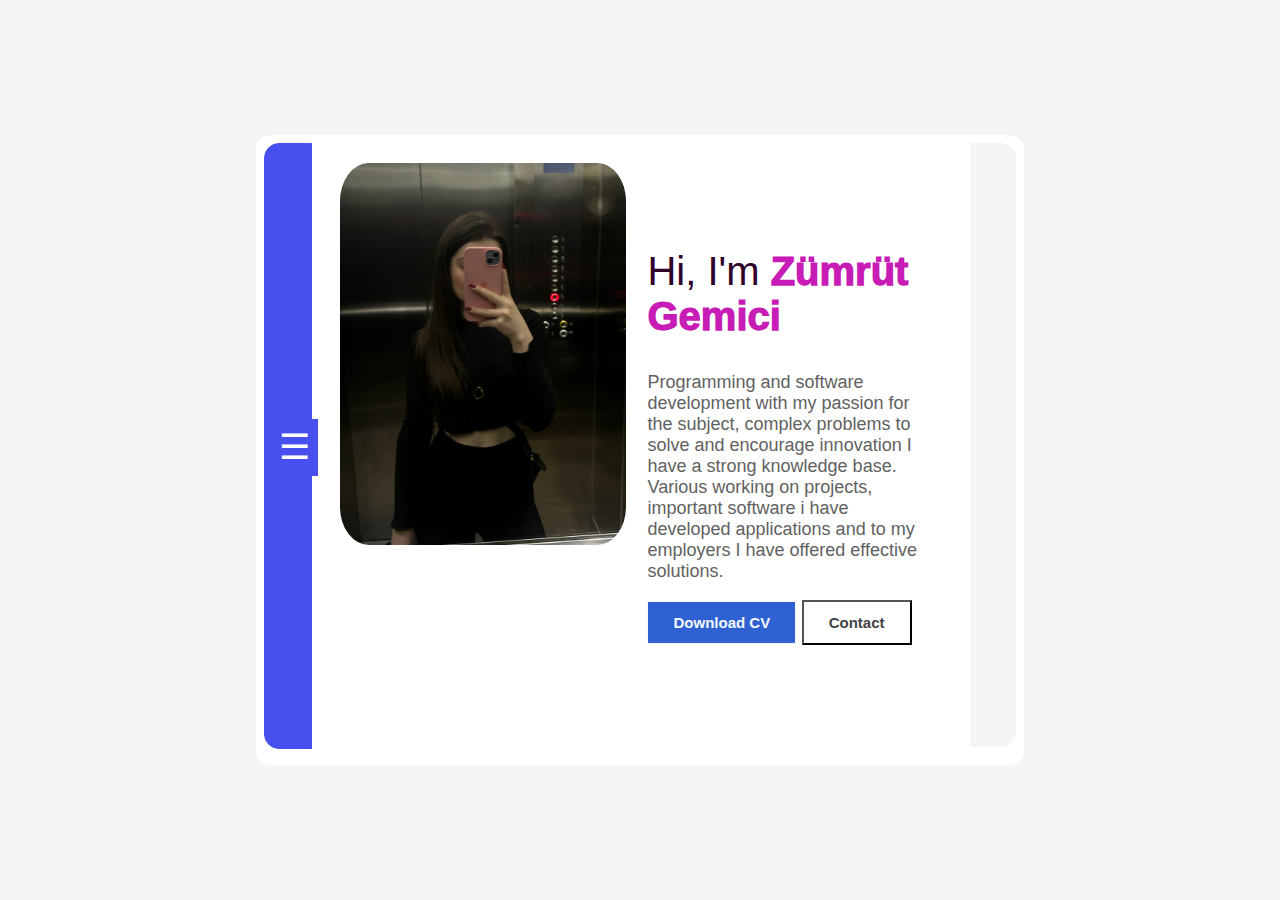
<file: resume/index.html>
<!DOCTYPE html>
<html lang="en">
    <head>
        <meta charset="utf-8">
        <meta name="author" content="Zümrüt Gemici">
        <meta name="description" content="">
        <title></title>
        <link rel="stylesheet" href="main.css">
        <link rel="stylesheet" href="https://cdnjs.cloudflare.com/ajax/libs/font-awesome/4.7.0/css/font-awesome.min.css">
        <script>
          function toggleMenu() {
            var menuContainer = document.getElementById("menuContainer");
            menuContainer.classList.toggle("open");
          }
        </script>
    </head>
    <body>
        <div id="mainblock">
            <div id="section1">
              <!--açılır menü yapımı buton ekleme vs-->
              <div class="menu-button" onclick="toggleMenu()">☰</div>
              <div class="menu-container" id="menuContainer">
                <!--buraya içindekiler kısmı gelecek-->
                <div class="main-too">
                  <div><img class="cover-img" src="img/zg.jpeg" ></div>
                  <div class="text-paragraf"><h2>Zümrüt Gemici</h2></div>
                  <div class="text-paragraf"><h3>Web Developer</h3></div>
                  <div class="sosyalbutonlar">
                    <a href="#" target="_blank" class="twitter"><i class="fa fa-twitter"></i></a>
                    <a href="#" target="_blank" class="facebook"><i class="fa fa-facebook"></i></a>
                    <a href="#" target="_blank" class="instagram" title="codewithzmrt"><i class="fa fa-instagram"></i></a>
                  </div>
                </div>

                <!--listeleme kısmı-->
                <div class="main-too">
                  <ul class="menu-items">
                    <li><a href="index.html" class="menu-item">→About Me</a></li>
                    <li><a href="rsm.html" class="menu-item">Resume</a></li>
                    <li><a href="portfolio.html" class="menu-item">Portfolio</a></li>
                    <li><a href="blog.html" class="menu-item">Blog</a></li>
                    <li><a href="" class="menu-item" onclick="toggleMenuu()">My Articles</a></li>                       
                    <li><a href="contact.html" class="menu-item">Contact</a></li>
                  </ul>
                </div>
              </div>

            </div>
            <div id="section2">
                <div class="main-to">
                    <div><img class="cover" src="img/zmrt.jpeg"> </div>
                </div>
                <div class="main-to">
                    <div class="content-to"> 
                        <div class="animation_text">
                            <h2>
                              <span class="typewrite" data-period="5000" data-words='[ "Web Developer.", "Developer."]'></span>     </h2>
                          </div>
                          <div class="text-name"><h2>Hi, I'm <span>Zümrüt Gemici</span></h2></div> 
                          <div class="text-paragraf">
                            <p>
                              Programming and software development with my passion for the subject, complex problems to solve
                              and encourage innovation I have a strong knowledge base. Various working on projects, important
                              software i have developed applications and to my employers I have offered effective solutions.
                            </p>
                          </div>
                          <div>
                            <button class="btn-dowload">Download CV </button>
                            <button class="btn" >Contact</button>
                            </div>
                    </div>

                </div>
            </div> 
            <div id="section3">
               <!-- <button class="btn">...</i></button>-->
                <!--buraya içindekiler kısmı gelecek-->
                </div>
            </div>
        </div>

    </body>
    
</html>
</file>
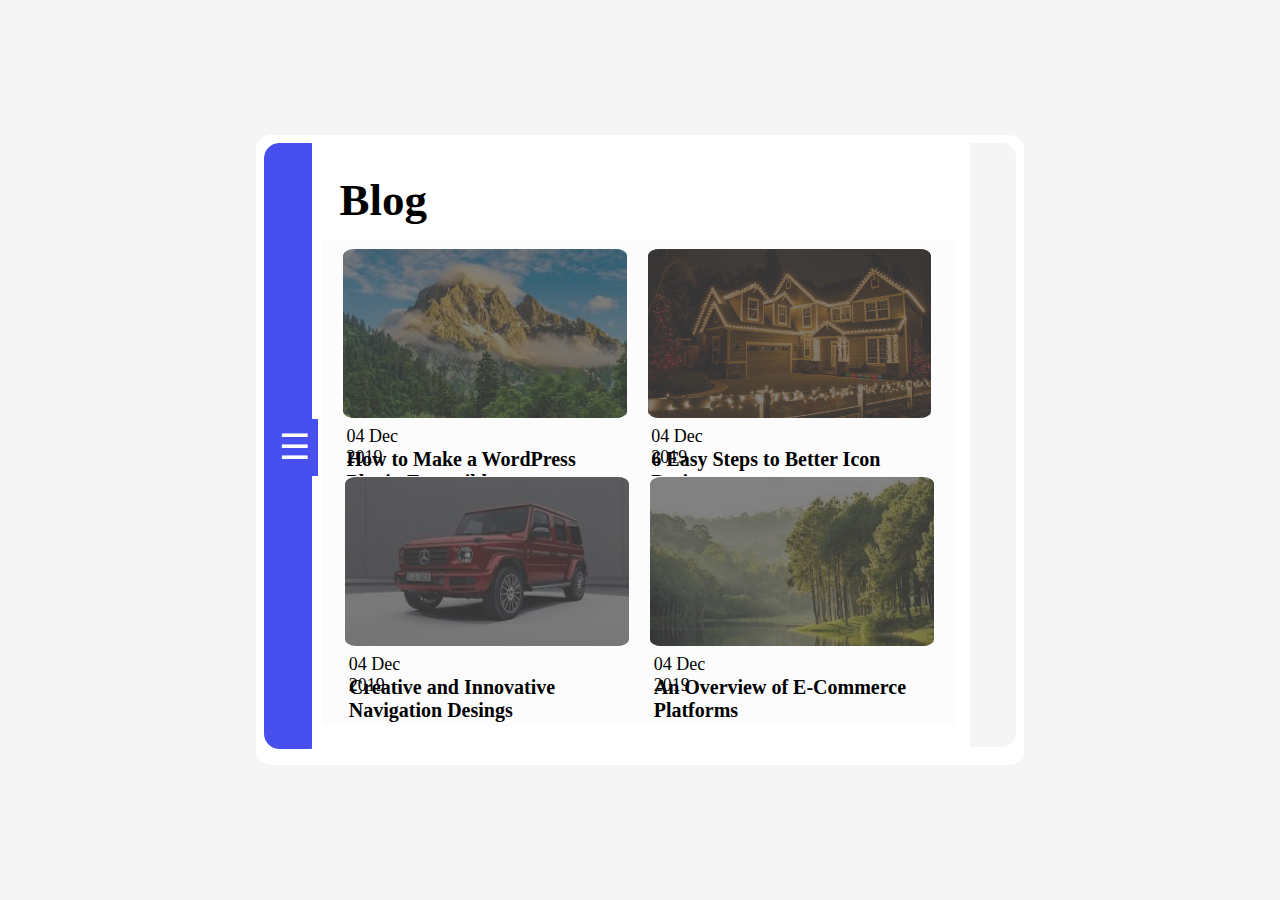
<file: resume/blog.html>
<!DOCTYPE html>
<html lang="en">
    <head>
        <meta charset="utf-8">
        <meta name="author" content="Zümrüt Gemici">
        <meta name="description" content="">
        <title></title>
        <link rel="stylesheet" href="main.css">
        <link rel="stylesheet" href="https://cdnjs.cloudflare.com/ajax/libs/font-awesome/4.7.0/css/font-awesome.min.css">
        <script>
          function toggleMenu() {
            var menuContainer = document.getElementById("menuContainer");
            menuContainer.classList.toggle("open");
          }
        </script>
    </head>
    <body>
        <div id="mainblock">
            <div id="section1">
              <!--açılır menü yapımı buton ekleme vs-->
              <div class="menu-button" onclick="toggleMenu()">☰</div>
              <div class="menu-container" id="menuContainer">
                <!--buraya içindekiler kısmı gelecek-->
                <div class="main-too">
                  <div><img class="cover-img" src="img/zg.jpeg" ></div>
                  <div class="text-paragraf"><h2>Zümrüt Gemici</h2></div>
                  <div class="text-paragraf"><h3>Web Developer</h3></div>
                  <div class="sosyalbutonlar">
                    <a href="#" target="_blank" class="twitter"><i class="fa fa-twitter"></i></a>
                    <a href="#" target="_blank" class="facebook"><i class="fa fa-facebook"></i></a>
                    <a href="#" target="_blank" class="instagram" title="codewithzmrt"><i class="fa fa-instagram"></i></a>
                  </div>
                </div>
                
                <!--listeleme kısmı-->
                <div class="main-too">
                  <ul class="menu-items">
                    <li><a href="index.html" class="menu-item">About Me</a></li>
                    <li><a href="rsm.html" class="menu-item">Resume</a></li>
                    <li><a href="portfolio.html" class="menu-item">Portfolio</a></li>
                    <li><a href="blog.html" class="menu-item">→Blog</a></li>
                    <li><a href="contact.html" class="menu-item">Contact</a></li>
                  </ul>
                </div>
              </div>

            </div>
            <div id="section2" class="main-to">
              <div class="rsm-title">
                <div><h1>Blog</h1></div>
                <div class="rsm-title-box"></div>
              </div>

              <div class="blog-main-to">
                <div class="wnd1">
                  <div class="main-dive">
                    <div class="hovereffecte">
                        <img class="img-responsive" src="img/dog.jpg" alt="">
                        <div class="overlay">
                           <a class="hovereffectet" href="blog1.html"><i style="font-size: 45px;" class="fa fa-file-text-o"></i></a>
                        </div>
                    </div>
                </div>
                <div class="img-explain">
                  <div class="minicik-box"><h2>04 Dec 2019</h2></div>
                  <div class="minicik-box-exp"><h1>How to Make a WordPress Plugin Extensible</h1></div>
                </div>
                </div><!--1.kısım alan bitimi-->
                <div class="wnd1">
                  <div class="main-dive">
                    <div class="hovereffecte">
                        <img class="img-responsive" src="img/shine.jpg" alt="">
                        <div class="overlay">
                           <a class="hovereffectet" href="blog1.html"><i style="font-size: 45px;" class="fa fa-file-text-o"></i></a>
                        </div>
                    </div>
                </div>
                <div class="img-explain">
                  <div class="minicik-box"><h2>04 Dec 2019</h2></div>
                  <div class="minicik-box-exp"><h1>6 Easy Steps to Better Icon Desing</h1></div>
                </div>
                </div><!--2.kısım alan bitimi-->
                <div class="wnd2">
                  <div class="main-dive">
                    <div class="hovereffecte">
                        <img class="img-responsive" src="img/gren.jpg" alt="">
                        <div class="overlay">
                           <a class="hovereffectet" href="blog1.html"><i style="font-size: 45px;" class="fa fa-file-text-o"></i></a>
                        </div>
                    </div>
                </div>
                <div class="img-explain">
                  <div class="minicik-box"><h2>04 Dec 2019</h2></div>
                  <div class="minicik-box-exp"><h1>An Overview of E-Commerce Platforms</h1></div>
                </div>
                </div><!--3.kısım alan bitimi-->
                <div class="wnd2">
                  <div class="main-dive">
                    <div class="hovereffecte">
                        <img class="img-responsive" src="img/car2.jpg" alt="">
                        <div class="overlay">
                           <a class="hovereffectet" href="blog1.html"><i style="font-size: 45px;" class="fa fa-file-text-o"></i></a>
                        </div>
                    </div>
                </div>
                <div class="img-explain">
                  <div class="minicik-box"><h2>04 Dec 2019</h2></div>
                  <div class="minicik-box-exp"><h1>Creative and Innovative Navigation Desings</h1></div>
                </div>

                </div><!--4.kısım alan bitimi-->
              </div>
              
            </div>
            <div id="section3">
              <!-- <button class="btn">...</i></button>-->
               <!--buraya içindekiler kısmı gelecek-->
               </div>
           </div>
       </div>

   </body>
   
</html>
</file>
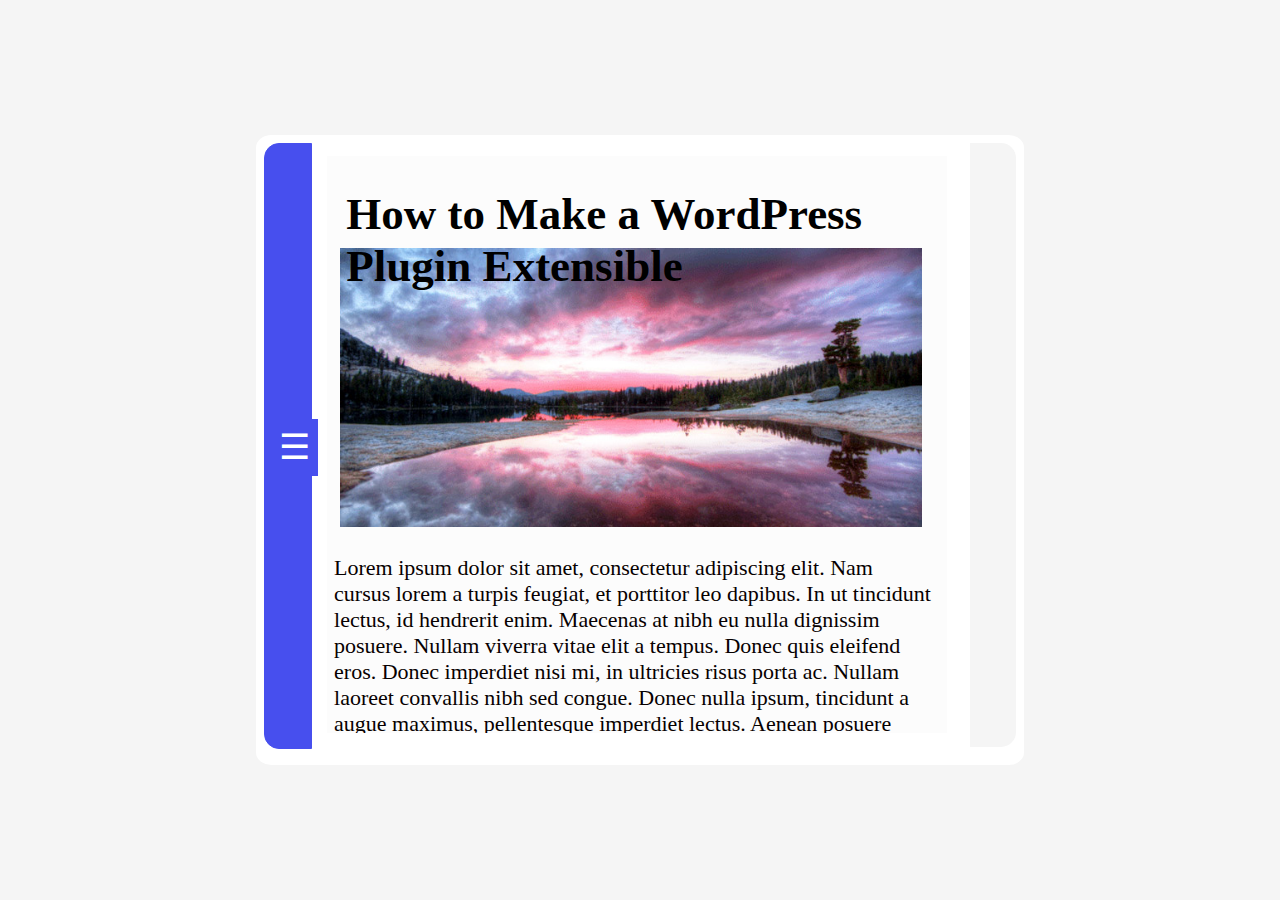
<file: resume/blog1.html>
<!DOCTYPE html>
<html lang="en">
    <head>
        <meta charset="utf-8">
        <meta name="author" content="Zümrüt Gemici">
        <meta name="description" content="">
        <title></title>
        <link rel="stylesheet" href="main.css">
        <link rel="stylesheet" href="https://cdnjs.cloudflare.com/ajax/libs/font-awesome/4.7.0/css/font-awesome.min.css">
        <script>
          function toggleMenu() {
            var menuContainer = document.getElementById("menuContainer");
            menuContainer.classList.toggle("open");
          }
        </script>
    </head>

    <body>
        <div id="mainblock">
            <div id="section1">
              <!--açılır menü yapımı buton ekleme vs-->
              <div class="menu-button" onclick="toggleMenu()">☰</div>
              <div class="menu-container" id="menuContainer">
                <!--buraya içindekiler kısmı gelecek-->
                <div class="main-too">
                  <div><img class="cover-img" src="img/zg.jpeg" ></div>
                  <div class="text-paragraf"><h2>Zümrüt Gemici</h2></div>
                  <div class="text-paragraf"><h3>Web Developer</h3></div>
                  <div class="sosyalbutonlar">
                    <a href="#" target="_blank" class="twitter"><i class="fa fa-twitter"></i></a>
                    <a href="#" target="_blank" class="facebook"><i class="fa fa-facebook"></i></a>
                    <a href="#" target="_blank" class="instagram" title="codewithzmrt"><i class="fa fa-instagram"></i></a>
                  </div>
                </div>
                <!--listeleme kısmı-->
                <div class="main-too">
                  <ul class="menu-items">
                    <li><a href="index.html" class="menu-item">About Me</a></li>
                    <li><a href="rsm.html" class="menu-item">Resume</a></li>
                    <li><a href="portfolio.html" class="menu-item">Portfolio</a></li>
                    <li><a href="blog.html" class="menu-item">→Blog</a></li>
                    <li><a href="contact.html" class="menu-item">Contact</a></li>
                  </ul>
                </div>
              </div>

            </div>
            
            <!--ana miankısmı-->
            <div id="section2" class="main-to">
              <div class="scroll-main">
                <div class="rsm-title"><!--başlık-->
                  <div><h1>How to Make a WordPress Plugin Extensible</h1></div>
                </div>
                <div class="blog-box"><img class="blog-rsm-box" src="img/manzara.jpg" ></div>
                <div class="metin">
                  <p>Lorem ipsum dolor sit amet, consectetur adipiscing elit. Nam cursus lorem a turpis feugiat, et porttitor leo dapibus. In ut tincidunt lectus, id hendrerit enim. Maecenas at nibh eu nulla dignissim posuere. Nullam viverra vitae elit a tempus. Donec quis eleifend eros. Donec imperdiet nisi mi, in ultricies risus porta ac. Nullam laoreet convallis nibh sed congue. Donec nulla ipsum, tincidunt a augue maximus, pellentesque imperdiet lectus. Aenean posuere consequat libero, id efficitur quam dictum volutpat.
                    </p>
                    <p>
                    Donec mollis a lacus a pharetra. Nam facilisis enim erat, in scelerisque eros mollis quis. Aliquam erat volutpat. Nam vel nibh justo. Nunc vestibulum leo a ultricies malesuada. Proin quis volutpat sem. Morbi consequat lacinia pulvinar.</p>
                </div>
                <div class="blog-box"><img class="blog-rsm-box" src="img/manazara1.jpg" ></div>

              

              </div>
              
              </div><!--ana main ksımının bitmi-->



                <div id="section3">
                    <!-- <button class="btn">...</i></button>-->
                     <!--buraya içindekiler kısmı gelecek-->
                     </div>  
         </body>
         
      </html>
</file>
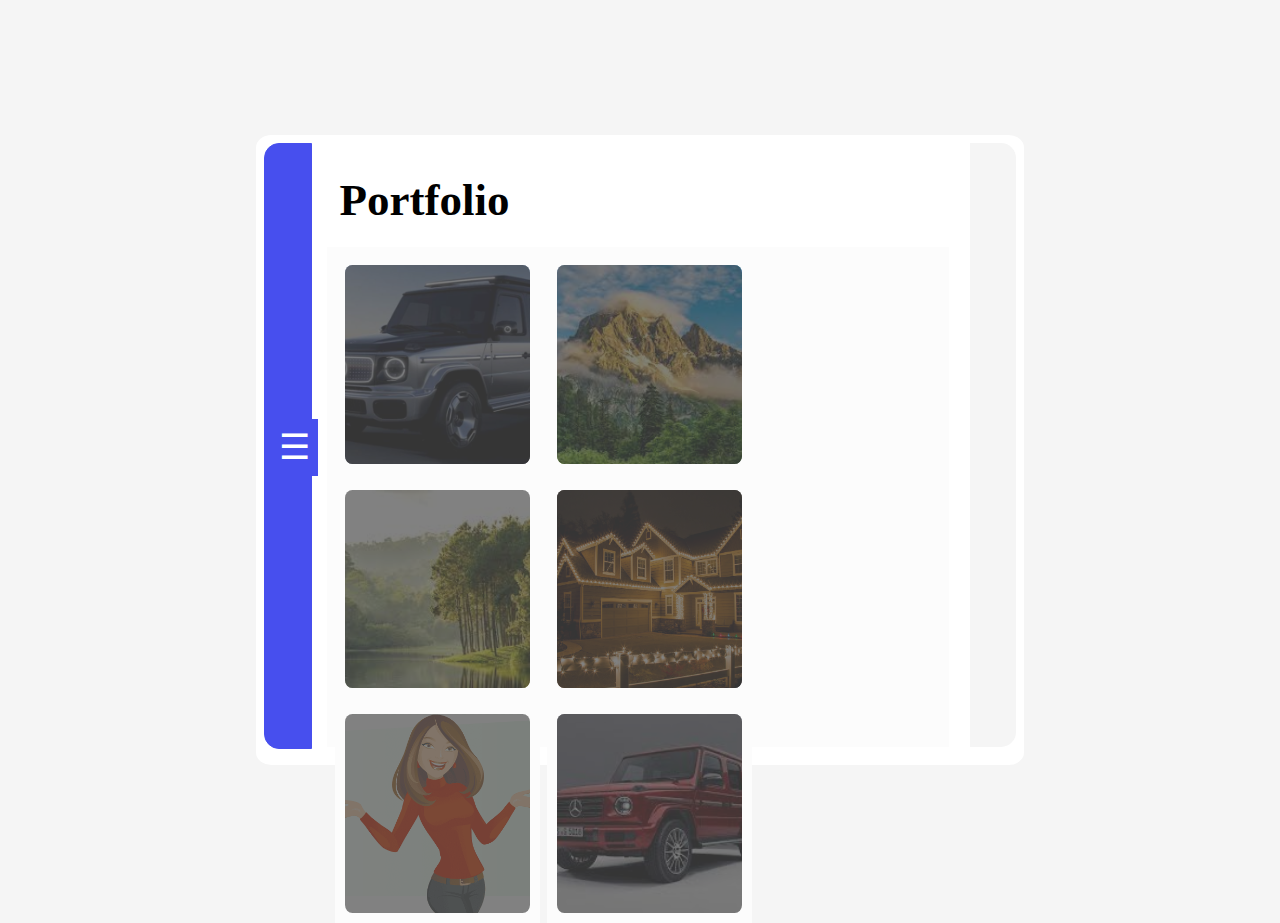
<file: resume/portfolio.html>
<!DOCTYPE html>
<html lang="en">
    <head>
        <meta charset="utf-8">
        <meta name="author" content="Zümrüt Gemici">
        <meta name="description" content="">
        <title></title>
        <link rel="stylesheet" href="main.css">
        <link rel="stylesheet" href="https://cdnjs.cloudflare.com/ajax/libs/font-awesome/4.7.0/css/font-awesome.min.css">
        <script>
          function toggleMenu() {
            var menuContainer = document.getElementById("menuContainer");
            menuContainer.classList.toggle("open");
          }
        </script>
    </head>
    <body>
        <div id="mainblock">
            <div id="section1">
              <!--açılır menü yapımı buton ekleme vs-->
              <div class="menu-button" onclick="toggleMenu()">☰</div>
              <div class="menu-container" id="menuContainer">
                <!--buraya içindekiler kısmı gelecek-->
                <div class="main-too">
                  <div><img class="cover-img" src="img/zg.jpeg" ></div>
                  <div class="text-paragraf"><h2>Zümrüt Gemici</h2></div>
                  <div class="text-paragraf"><h3>Web Developer</h3></div>
                  <div class="sosyalbutonlar">
                    <a href="#" target="_blank" class="twitter"><i class="fa fa-twitter"></i></a>
                    <a href="#" target="_blank" class="facebook"><i class="fa fa-facebook"></i></a>
                    <a href="#" target="_blank" class="instagram" title="codewithzmrt"><i class="fa fa-instagram"></i></a>
                  </div>
                </div>
                
                <!--listeleme kısmı-->
                <div class="main-too">
                  <ul class="menu-items">
                    <li><a href="index.html" class="menu-item">About Me</a></li>
                    <li><a href="rsm.html" class="menu-item">Resume</a></li>
                    <li><a href="portfolio.html" class="menu-item">→Portfolio</a></li>
                    <li><a href="blog.html" class="menu-item">Blog</a></li>
                    <li><a href="contact.html" class="menu-item">Contact</a></li>
                  </ul>
                </div>
              </div>

            </div>
            <div id="section2" class="main-to">
              <div class="rsm-title">
                <div><h1>Portfolio</h1></div>
                <div class="rsm-title-box"></div>
              </div>
              <div class="prtf-box"><!--genel main kısmı-->
                
                <div class="img-box"><!--ilk resim-->
                  <div class="main-div">
                    <div class="hovereffect">
                        <img class="img-responsive" src="img/car1.jpeg" alt="">
                        <div class="overlay">
                           <a class="info" href="#">Mercedes G63</a>
                        </div>
                    </div>
                </div>

                </div><!--1.resim alanının bitimi-->
                
                <div class="img-box"><!--2.resim-->
                  <div class="main-div">
                    <div class="hovereffect">
                        <img class="img-responsive" src="img/dog.jpg" alt="">
                        <div class="overlay">
                           <a class="info" href="#">Dog</a>
                        </div>
                    </div>
                </div>
                </div><!--ikinci resi alanının bitimi-->

                <div class="img-box"><!--3.resim-->
                  <div class="main-div">
                    <div class="hovereffect">
                        <img class="img-responsive" src="img/gren.jpg" alt="">
                        <div class="overlay">
                           <a class="info" href="#">Forest</a>
                        </div>
                    </div>
                </div>
                </div> <!--3.resim bitimi-->
                <div class="img-box"><!--4.resim-->
                  <div class="main-div">
                    <div class="hovereffect">
                        <img class="img-responsive" src="img/shine.jpg" alt="">
                        <div class="overlay">
                           <a class="info" href="#">Shine</a>
                        </div>
                    </div>
                </div>
                </div><!--4..resim bitimi-->
                <div class="img-box"><!--5.resim-->
                  <div class="main-div">
                    <div class="hovereffect">
                        <img class="img-responsive" src="img/wmm.png" alt="">
                        <div class="overlay">
                           <a class="info" href="#">Woman</a>
                        </div>
                    </div>
                </div>
                </div><!--5.resim bitimi-->
                <div class="img-box"><!--6.resim-->
                  <div class="main-div">
                    <div class="hovereffect">
                        <img class="img-responsive" src="img/car2.jpg" alt="">
                        <div class="overlay">
                           <a class="info" href="#">Mercedes G63</a>
                        </div>
                    </div>
                </div>

                </div><!--6.resim bitimi-->


                </div>

              
            </div>
            <div id="section3">
              <!-- <button class="btn">...</i></button>-->
               <!--buraya içindekiler kısmı gelecek-->
               </div>
           </div>
       </div>

   </body>
   
</html>
</file>
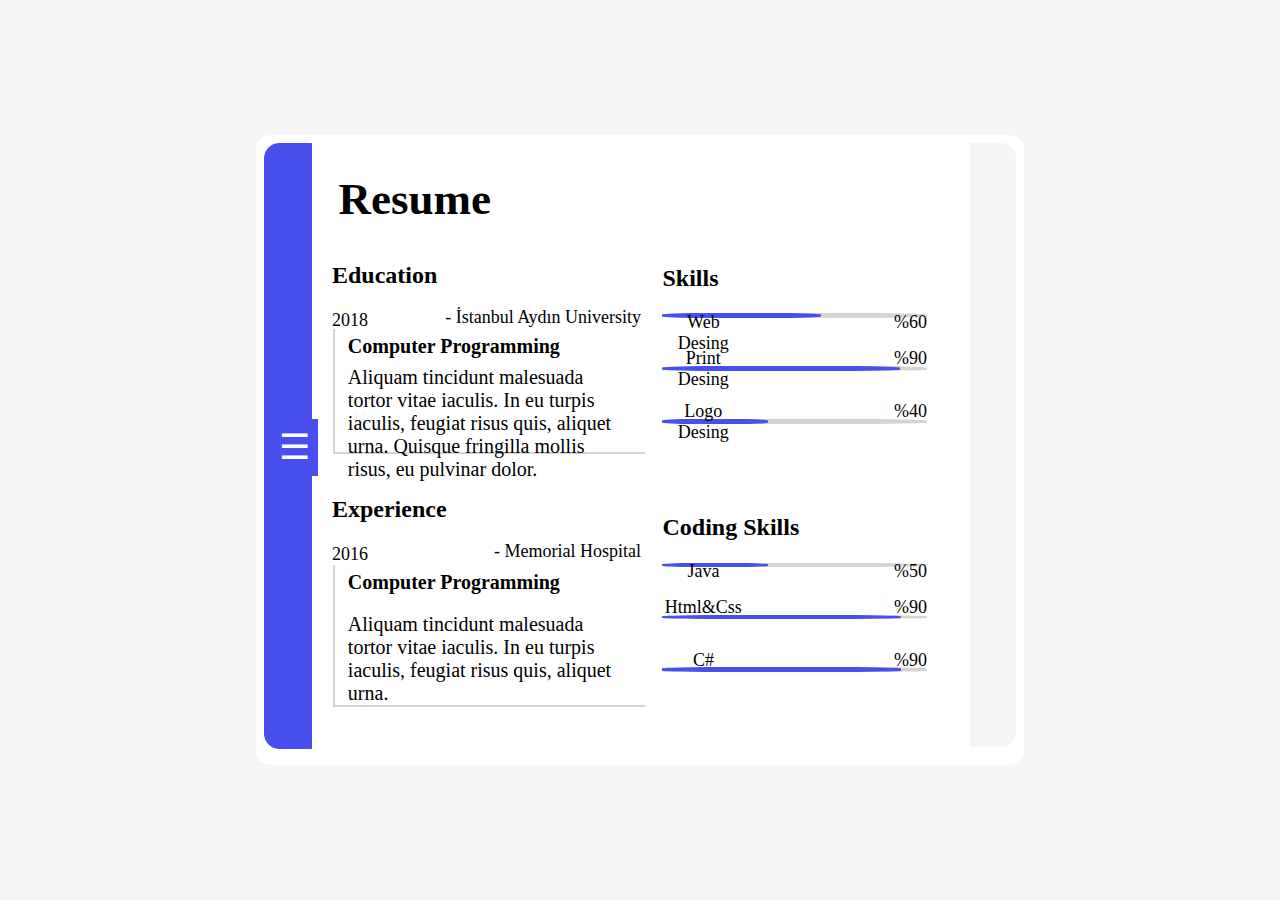
<file: resume/rsm.html>
<!DOCTYPE html>
<html lang="en">
    <head>
        <meta charset="utf-8">
        <meta name="author" content="Zümrüt Gemici">
        <meta name="description" content="">
        <title></title>
        <link rel="stylesheet" href="main.css">
        <link rel="stylesheet" href="https://cdnjs.cloudflare.com/ajax/libs/font-awesome/4.7.0/css/font-awesome.min.css">
        <script>
          function toggleMenu() {
            var menuContainer = document.getElementById("menuContainer");
            menuContainer.classList.toggle("open");
          }
        </script>
    </head>
    <body>
        <div id="mainblock">
            <div id="section1">
              <!--açılır menü yapımı buton ekleme vs-->
              <div class="menu-button" onclick="toggleMenu()">☰</div>
              <div class="menu-container" id="menuContainer">
                <!--buraya içindekiler kısmı gelecek-->
                <div class="main-too" class="menu-back">
                  <div><img class="cover-img" src="img/zg.jpeg" ></div>
                  <div class="text-paragraf"><h2>Zümrüt Gemici</h2></div>
                  <div class="text-paragraf"><h3>Web Developer</h3></div>
                  <div class="sosyalbutonlar">
                    <a href="#" target="_blank" class="twitter"><i class="fa fa-twitter"></i></a>
                    <a href="#" target="_blank" class="facebook"><i class="fa fa-facebook"></i></a>
                    <a href="#" target="_blank" class="instagram" title="codewithzmrt"><i class="fa fa-instagram"></i></a>
                  </div>
                </div>
                <!--listeleme kısmı-->
                <div class="main-too">
                  <ul class="menu-items">
                    <li><a href="index.html" class="menu-item">About Me</a></li>
                    <li><a href="rsm.html" class="menu-item">→Resume</a></li>
                    <li><a href="portfolio.html" class="menu-item">Portfolio</a></li>
                    <li><a href="blog.html" class="menu-item">Blog</a></li>
                    <li><a href="contact.html" class="menu-item">Contact</a></li>
                  </ul>
                </div>
              </div>
            </div>
            <div id="section2" class="main-tooo" >
              <div class="rsm-title">
                <div><h1>Resume</h1></div>
                <div class="rsm-title-box"></div>
              </div>

              <div class="rsm-main">

                <div class="rsm-center">

                <div class="edu-title1"><h1>Education</h1>
                  <div class="edu-title"></div>
                </div>
                
              <div class="mini-box"><h1>2018</h1></div>
              <div class="mini-box-exp"><h2>- İstanbul Aydın University</h2></div>
              <div class="gnrl">
              <div class="exp"><h1>Computer Programming</h1></div>
              <div class="dtl"><p>Aliquam tincidunt malesuada tortor vitae iaculis.
                In eu turpis iaculis, feugiat risus quis, aliquet urna. Quisque fringilla mollis risus, eu pulvinar dolor.</p></div>
              </div>
              <br>

                <div class="edu-title1"><h1>Experience</h1>
                  <div class="edu-title"></div>
                  <div class="mini-box"><h1>2016</h1></div>
                  <div class="mini-box-exp"><h2>- Memorial Hospital</h2></div>
                  <div class="gnrl">
                  <div class="exp"><h1>Computer Programming</h1></div>
                  <div class="dtl"><p>Aliquam tincidunt malesuada tortor vitae iaculis.
                    In eu turpis iaculis, feugiat risus quis, aliquet urna.</p></div>
                  </div>

                </div>
                
              </div>

              <div class="main-two">

                <div class="yarim">

                <div class="edu-title1"><h1>Skills</h1>
                  <div class="edu-title"></div>
                </div>
                <div class="mini-skill"><h1>Web Desing</h1></div>
              <div class="mini-box-skill"><h2>%60</h2></div>
              <div class="skill-progress">
                <div class="skill-progress-two"></div>
              </div>
              <br>
              <div class="mini-skill"><h1>Print Desing</h1></div>
              <div class="mini-box-skill"><h2>%90</h2></div>
              <div class="skill-progress">
                <div class="skill-progress-three"></div>
              </div>
              <br>
              <div class="mini-skill"><h1>Logo Desing</h1></div>
              <div class="mini-box-skill"><h2>%40</h2></div>
              <div class="skill-progress">
                <div class="skill-progress-four"></div>
              </div>
            </div>

            <div class="yarim-two">
              <div class="edu-title1"><h1>Coding Skills</h1>
                <div class="edu-title"></div>
              </div>

              <div class="mini-skill"><h1>Java</h1></div>
              <div class="mini-box-skill"><h2>%50</h2></div>
              <div class="skill-progress">
                <div class="skill-progress-four"></div>
              </div>
              <br>

              <div class="mini-skill"><h1>Html&Css</h1></div>
              <div class="mini-box-skill"><h2>%90</h2></div>
              <div class="skill-progress">
                <div class="skill-progress-three"></div>
              </div>
              <br>

              <div class="mini-skill"><h1>C#</h1></div>
              <div class="mini-box-skill"><h2>%90</h2></div>
              <div class="skill-progress">
                <div class="skill-progress-three"></div>
              </div>

            </div>
           </div><!--main two bitimi-->
              </div><!--main kısmının sonu-->
            </div>

            <div id="section3">
               <!-- <button class="btn">...</i></button>-->
                <!--buraya içindekiler kısmı gelecek-->
                </div>
            </div>
        </div>

    </body>
    
</html>
</file>
<file: resume/main.css>
html{
    font-size: 22px;
}
body {
    background-color: #F5F5F5;
    color: rgb(7, 0, 0);
    /*overflow: scroll; /* Show scrollbars */
}

#mainblock{
    border-radius: 2%;
    background-color: #ffff;
    /*border: 4px solid #ffff;*/
    width: 60%;
    height:70%;
    position:absolute;
    left: 20%;
    right: 20%;
    top: 15%;
    bottom: 15%;
}

#section1{
    border: 1px solid #474FEE;
    border-radius: 15px 0px 0px 15px;
    background-color: #474FEE;
    margin-top: 1%;
    margin-left: 1%;
    width:6%;
    height: 96%;
    float:left;
}

#section2{
   /*border: 1px solid #080101;*/
    float:left;
    width: 83%;
    height: 96%;
    margin-left: 1%;
    margin-top: 1%;
}

#section3{
    /*border: 1px solid #be0000;*/
    border-radius: 0px 15px 15px 0px;
    background-color: #F5F5F5;
    width:6%;
    height: 96%;
    float:right;
    margin-top: 1%;
    margin-right: 1%
}

.text-exp{
    color: #616060;
    font-size:17px;
    margin-left: 50%; /* Sol taraftaki boşluk */

}

.btn {
    color: 
rgb(68, 68, 68);
    transition: 0.3s ease all;
    background-color: 
#ffffff;
    font-size: 15px;
    font-weight: 600;
    padding: 12px 25px;
    display: inline-block;
}

.btn:hover {
    color: 
#ffffff;
    border-color: 
transparent;
    background-color: 
rgb(114, 114, 114);
}

.btn-dowload{
    color: 
rgb(244, 249, 252);
    border: 1px solid currentcolor;
    transition: 0.3s ease all;
    background-color: 
#3061d2;
    font-size: 15px;
    font-weight: 600;
    padding: 12px 25px;
    display: inline-block;
}

.btn-dowload:hover {
    color: 
#ffff;
    border-color: 
transparent;
    background-color: 
rgb(6, 6, 6);
}


.main-to{
    width: 45%;
    height: 90%;
    /*border: 1px solid #c70101;*/
    margin-top: 3%;
    margin-left: 3%;
    padding: 1px;
    float: left;

}

.cover{
    object-fit: cover;
    width: 100%;
    height: 100%;
    border-radius: 10%;

}

.content-to{
    width: 100%;
   /*border: 1px solid #c70101;*/
    margin-top: 30%;
}

.text-paragraf p{
    font-family: "Poppins", sans-serif; text-align: left;color:rgb(97, 97, 97);font-size: 18px;font-weight: 300;
}

.text-paragraf h2{
    font-family: "Poppins", sans-serif; text-align: center;color:rgb(9, 9, 9);font-size: 26px;font-weight: 550;
}

.text-paragraf h3{
    font-family: "Poppins", sans-serif; text-align: center;color:rgb(97, 97, 97);font-size: 18px;font-weight: 300;
}

@import url('https://fonts.googleapis.com/css2?family=Poppins:wght@500&display=swap');
.animation_text h2{font-family: "Poppins", sans-serif;text-align: left;color: #9b9b9b;font-size: 20px;font-weight: 300}
.animation_text h2 span{color:rgb(181, 181, 181);}

.text-name h2{font-family: "Poppins", sans-serif; text-align: left;color: #2e002a;font-size: 40px;font-weight: 300; height: auto;}
.text-name h2 span{ color:rgb(199, 28, 182); font-weight: 1000;}

.menu-button {
    position: absolute;
    left: 2%;
    top: 45%;
    padding: 8px;
    background-color: #474FEE;
    color: #fff;
    cursor: pointer;
    font-size: 35px;
  }

.menu-container {
    /*border: 1px solid #8f01c7;*/
    position: absolute;
    margin-bottom: 1px;
    top: 13px;
    left: 8%;
    height: 96%;
    width: 0;
    background-color: #ffff;
    overflow: hidden;
    transition: width 1s ease; /*menünün açılma hızı*/
    z-index:100;
  }

.menu-container.open {
    width: 50%;
   /*border: 1px solid #01c722;*/
  }

.main-too{
    width: 45%;
    height: 90%;
    /*border: 1px solid #0108c7;*/
    margin-top: 3%;
    margin-left: 3%;
    padding: 1px;
    float: left;
    background-color: #F5F5F5;

}

.cover-img{
    margin-top: 50%;
    margin-left: 25%;
    object-fit: cover;
    width: 50%;
    height: 50%;
    border-radius: 100%;
}

.sosyalbutonlar{
	margin-top: 20px;
	position: absolute;
	right: 55%;
}
	
.sosyalbutonlar a {
	color: #8e8c8c;
	width: 40px;
	height: 40px;
	margin-right: 10px;
	font-size: 20px;
	position: relative;
    right: 95%;
}

.menu-items {
    list-style: none; 
    margin-top: 65%;
}

.menu-item {
    text-align: right;
    margin-left: 50px;
    padding: 10px;
    text-decoration: none; 
    display: block;
    /*border: 1px solid #000000;*/
}

.menu-items a {
	color: #000;
	text-decoration: none;
}

.menu-items a:hover {
	text-decoration: underline;
	color: rgb(199, 28, 182);
}

.menu-active{color: #c70101;}


.body-section1{
    width: 30%;
    height: 80%;
   /*border: 1px solid #c70101;*/
    margin-top: 1%;
    margin-left: 3%;
    padding: 1px;
    float: left;
}

.contact-box{
    width: 100%;
    height: 24%;
    border: 1px solid #494949;
    margin-bottom: 3%;
    background-color:#F5F5F5;
}

.icon-box{
   /* border: 2px solid rgb(76, 0, 190);*/
    width: 50%;
    height: 5%;
    text-align: center;
    margin-left: 25%;
    margin-top: 7%;
    color: #474FEE;
    font-size:40px;
}

.text-box h1{
    font-family: "Times New Roman", Times, serif; text-align: center;color: #929292;font-size: 22px;font-weight: 630; height: auto;
    margin:15%;
}

.contact-title{
       /*border: 2px solid rgb(180, 190, 0);*/
        width: 97%;
        height: 10%;
        margin-left: 3%;   
}

.contact-title h1{
    font-family: "Times New Roman", Times, serif; text-align: left;color: #474FEE;font-size: 45px;font-weight: 630; height: auto;
}

.text-box a{
    font-family: "Times New Roman", Times, serif; text-align: center;color: #929292;font-size: 22px;font-weight: 630; height: auto;
    margin:15%;
}

.body-section2{
    width: 60%;
    height: 80%;
    /*border: 1px solid #c70101;*/
    margin-top: 2%;
    margin-right: 3%;
    padding: 1px;
    float: right;
}

.form-title{
    /*border: 2px solid rgb(202, 202, 30);*/
    width: 100%;
    height: 10%;
}

.form-title h1{
    font-family: "Times New Roman", Times, serif;
     text-align: left;
     color: #5e5e5e;
     font-size: 30px;
     font-weight: 630; 
     height: auto;
}

.form-title span{
    color: #474FEE;
}

.form-body{
    /*border: 2px solid rgb(202, 30, 162);*/
    width: 100%;
    height: 90%;
}

.form-body2{
   /* border: 3px solid rgb(11, 52, 174);*/
    width: 55%;
    height: 50%;
}

.form-body1{
   /* border: 3px solid rgb(67, 202, 30);*/
    width: 40%;
    height: 50%;
    float: right;
}

.form-body3{
   /* border: 3px solid rgb(202, 30, 153);*/
    width: 100%;
    height: 48%;
}

input{
    width: 80%;
    height: 15%;
    margin: 3%;
    border-radius: 10px;
    margin-top: 5%;
    margin-left: 1%;
    margin-bottom: 3%;
    padding: 1%;
    background-color:#F5F5F5;
    font-family: "Times New Roman", Times, serif;
    font-size: 18px;
    text-indent: 5%;
}

textarea{
    width: 100%;
    height: 77%;
    margin: 3%;
    border-radius: 5%;
    margin-top: 7%;
    padding: 1%;
    background-color:#F5F5F5;
    font-family: "Times New Roman", Times, serif;
    font-size: 18px;
    text-indent: 5%;
    position:relative;
	right: 25%;
    resize: none; /*sağa sola yukarı aşağı çekilmiyor, sabir verilen yükseklik ve genişliği koruyor*/
}

.send-box{
    width: 90%;
    height: 20%;
    border-radius: 12px;
    margin-top: 1%;
    margin-left: 1%;
    margin-bottom: 30%;
    padding: 1%;
    background-color:#F5F5F5;
    font-family: "Times New Roman", Times, serif;
    font-size: 20px;
    cursor: pointer;
    text-align: center;
   /* border: 3px solid #474FEE;*/

}

.rsm-title{
     width: 95%;
     height: 10%;
     margin-left: 3%;
     text-align: left;
}

.rsm-title h1{
    font-family: "Times New Roman", Times, serif;color: #000000;font-size: 45px;font-weight: 680; 
}

.rsm-title-box{

}

.rsm-main{
    /*border: 1px solid #0f1392;*/
    width: 97%;
    height: 83%;
    margin-top: 1%;
    padding-left: 1%;
    float: left;
    
}

.edu-title{
    /*border: 1px solid #d4d4d4;*/
    width: 10%;
    height: 8%;
    margin-top: 1%;
}

.edu-title1{
    font-family: "Times New Roman", Times, serif;color: #000000;font-size: 12px;font-weight: 200; 
}

.mini-box{
   /* border: 1px solid #d4d4d4;*/
    width: 10%;
    height: 4%;
    margin-top: 1%;
    padding-top: 0.5%;
    float: left;
}

.mini-box h1{
    font-family: "Times New Roman", Times, serif;color: #000000;font-size: 18px;font-weight: 150; 
    text-align: center;
    margin: auto;
}

.mini-box-exp{
    /*border: 1px solid #d4d4d4;*/
    width: 90%;
    height: 4%;
    margin-top: 1%;
    margin-left: 10%;
    padding-top: 0.5%;
}
.mini-box-exp h2{
    font-family: "Times New Roman", Times, serif;color: #000000;font-size: 18px;font-weight: 150; 
    text-align: right;
    margin: auto;
}

.gnrl{
    border-left: 2px solid #d4d4d4;
    border-bottom: 2px solid #d4d4d4;
    width: 100%;
    height: 25%;
    margin-top: 1%;
    margin-left: 0.5%;
    padding-top: 0.5%;
}

.exp{
    /*border: 1px solid #d4d4d4;*/
    width: 90%;
    height: 10%;
    margin-top: 1%;
    margin-left: 4%;
    padding-top: 0.5%;
}

.exp h1{
    font-family: "Times New Roman", Times, serif;color: #000000;font-size: 20px;font-weight: 680; 
    text-align: left;
    margin: auto;
}

.dtl{
    /*border: 1px solid #b90e0e;*/
    width: 90%;
    height: 40%;
    margin-top: 3%;
    margin-left: 4%;
    padding-top: 3%;
}

.dtl p{
    font-family: "Times New Roman", Times, serif;color: #000000;font-size: 20px;font-weight: 150; 
    text-align: left;
    margin: auto;
}



.main-two{
     width: 45%;
     height: 97%;
     /*border: 2px solid rgb(1, 199, 64);*/
     float: right;
     padding: 1%;
}

.rsm-center{
    width: 50%;
    height: 97%;
    /*border: 2px solid rgb(8, 1, 199);*/
    float: left;
    padding: 1%;
}

.mini-skill{
    /*border: 1px solid #d4d4d4;*/
    width: 30%;
    height: 4%;
    margin-top: 1%;
    padding-top: 0.5%;
    float: left;

}
.mini-skill h1{
    font-family: "Times New Roman", Times, serif;color: #000000;font-size: 18px;font-weight: 150; 
    text-align: center;
    margin: auto;
}
.mini-box-skill{
   /* border: 1px solid #d4d4d4;*/
    width: 50%;
    height: 4%;
    margin-top: 1%;
    margin-right: 3%;
    padding-top: 0.5%;
    float: right;
}

.mini-box-skill h2{
    font-family: "Times New Roman", Times, serif;color: #000000;font-size: 18px;font-weight: 150; 
    text-align: right;
    margin: auto;
}

.skill-progress{
   /* border: 1px solid #d4d4d4;*/
    background-color: #d4d4d4;
    border-radius: 30%;
    width: 97%;
    height: 2%;
    margin-top: 8%;
}

.skill-progress-two{
    /*border: 1px solid #474FEE;*/
    background-color: #474FEE;
    width: 60%;
    height: 100%;
    border-radius: 30%;
}

.skill-progress-three{
    /*border: 1px solid #474FEE;*/
    background-color: #474FEE;
    width: 90%;
    height: 100%;
    border-radius: 30%;
}

.skill-progress-four{
   /* border: 1px solid #474FEE;*/
    background-color: #474FEE;
    width: 40%;
    height: 100%;
    border-radius: 30%;
}

.yarim{
    width: 98%;
    height: 50%;
    /*border: 2px solid rgb(133, 1, 199);*/
    padding: 1%;
    border-radius: 30%;
}


.yarim-two{
    width: 98%;
    height: 47%;
    /*border: 2px solid rgb(199, 116, 1);*/
    padding: 1%;
    float: right;
    margin-left: 3%;
}

.blog-main-to{
    width: 99%;
    height: 80%;
    /*border: 1px solid #c70101;*/
    margin-top: 1%;
    margin-left: 0.2%;
    padding: 1px;
    float: left;
    background-color: #FCFCFC;
}

.wnd1{
    width: 45%;
    height: 35%;
   /* border: 1px solid #000000;*/
    margin-top: 1%;
    margin-left: 3%;
    padding: 1px;
    float: left;
    background-color: #FCFCFC;

}

.wnd2{
    width: 45%;
    height: 35%;
    /*border: 1px solid #000000;*/
    margin-top: 9%;
    margin-right: 3%;
    padding:1px;
    float: right;
    background-color: #FCFCFC;
}

.prtf-box{
    width: 97%;
    height: 82%;
    /*border: 1px solid #c70101;*/
    margin-top: 2%;
    margin-left: 1%;
    padding: 2px;
    float: left;
    background-color: #FCFCFC;

}

.img-box{
    width: 30%;
    height: 40%;
    /*border: 1px solid #000000;*/
    margin-top: 1%;
    margin-left: 1%;
    padding: 10px;
    float: left;
    background-color: #FCFCFC;
}
/* kutular, kutu üstüne gelince açıklaması çıkması */

.main-div {
    width: 100%;
    height: 100%; 
    border-radius: 2%;
  }
  
  .hovereffect {
    width: 100%;
    height: 100%;
    float: left;
    overflow: hidden;
    position: relative;
    text-align: center;
    cursor: default;
    border-radius: 4%;
    
  }
  
  .hovereffect .overlay {
    width: 100%;
    height: 100%;
    position: absolute;
    overflow: hidden;
    top: 0px;
    left: 0;
    background-color: rgba(75,75,75,0.7);
    transition: all 0.4s ease-in-out;
    padding-top:20%;
  }
  
  .hovereffect:hover .overlay {
    background-color: rgba(48, 152, 157, 0.4);
  }
  
  .hovereffect img {
    display: block;
    position: relative;
  }
  
  .hovereffect h2 {
    text-transform: uppercase;
    color: #fff;
    text-align: center;
    position: relative;
    font-size: 17px;
    padding: 10px;
    background: rgba(0, 0, 0, 0.6);
    -webkit-transform: translateY(45px);
    -ms-transform: translateY(45px);
    transform: translateY(45px);
    -webkit-transition: all 0.4s ease-in-out;
    transition: all 0.4s ease-in-out;
  }
  
  .hovereffect:hover h2 {
    -webkit-transform: translateY(5px);
    -ms-transform: translateY(5px);
    transform: translateY(5px);
  }
  
  .hovereffect a {
    display: inline-block;
    text-decoration: none;
    padding: 10px 25px;
    text-transform: uppercase;
    color: #fff;
    border: 1px solid #fff;
    background-color: transparent;
    opacity: 0;
    filter: alpha(opacity=0);
    -webkit-transform: scale(0);
    -ms-transform: scale(0);
    transform: scale(0);
    -webkit-transition: all 0.4s ease-in-out;
    transition: all 0.4s ease-in-out;
    font-weight: normal;
    margin: -52px 0 0 0;
    padding: 90px 100px;
  }
  
  .hovereffect:hover a {
    opacity: 1;
    filter: alpha(opacity=100);
    -webkit-transform: scale(1);
    -ms-transform: scale(1);
    transform: scale(1);
  }
  
  .hovereffect a:hover {
    box-shadow: 0 0 5px #fff;
  }
.img-responsive{
    object-fit: cover;
    width: 100%;
    height: 100%; 
}



/*blog kısmındaki */

.main-dive {
    width: 100%;
    height: 100%; 
    border-radius: 2%;
  }
  
  .hovereffecte {
    width: 100%;
    height: 100%;
    float: left;
    overflow: hidden;
    position: relative;
    text-align: center;
    cursor: default;
    border-radius: 4%;
    
  }
  
  .hovereffecte .overlay {
    width: 100%;
    height: 100%;
    position: absolute;
    overflow: hidden;
    top: 0px;
    left: 0;
    background-color: rgba(75,75,75,0.7);
    transition: all 0.4s ease-in-out;
    padding-top:12%;
  }
  
  .hovereffecte:hover .overlay {
    background-color: rgba(48, 152, 157, 0.4);
  }
  
  .hovereffecte a {
    display: inline-block;
    text-decoration: none;
    padding: 1px 2px;
    text-transform: uppercase;
    color: #fff;
    border: 1px solid #fff;
    background-color: transparent;
    opacity: 0;
    filter: alpha(opacity=0);
    -webkit-transform: scale(0);
    -ms-transform: scale(0);
    transform: scale(0);
    -webkit-transition: all 0.4s ease-in-out;
    transition: all 0.4s ease-in-out;
    font-weight: normal;
    margin: -52px 0 0 0;
    padding: 70px 200px;
  }
  
  .hovereffecte:hover a {
    opacity: 1;
    filter: alpha(opacity=100);
    -webkit-transform: scale(1);
    -ms-transform: scale(1);
    transform: scale(1);
  }
  
  .hovereffecte a:hover {
    box-shadow: 0 0 5px #fff;
  }


  .img-explain{
    width: 95%;
    height: 30%;
  /* border: 1px solid #c72501;*/
    margin-top: 1%;
    margin-left: 1%;
    padding: 1px;
    float: left;
    background-color: #FCFCFC;
  }

.minicik-box{
    /*border: 1px solid #d4d4d4;*/
    width: 30%;
    height: 30%;
    margin-top: 1%;
    padding-top: 0.5%;
    float: left;
}

.minicik-box h2{
    font-family: "Times New Roman", Times, serif;color: #000000;font-size: 18px;font-weight: 100; 
    text-align: left;
    margin: auto;
}

.minicik-box-exp{
   /* border: 1px solid #d4d4d4;*/
    width: 100%;
    height: 45%;
    margin-top: 1%;
    padding-top: 0.5%;
    float: left;
}
.minicik-box-exp h1{
    font-family: "Times New Roman", Times, serif; text-align: left;color: #000000;font-size: 20px;font-weight: 630; height: auto;
    margin-top: 1%;
}


.scroll-main{
    width: 97%;
    height: 95%;
   /* border: 2px solid #20c117;*/
    margin-top: 2%;
    margin-left: 1%;
    padding: 1px;
    float: left;
    background-color: #FCFCFC;
    /*overflow: scroll; /* Show scrollbars */
    overflow-y: scroll;
}

.blog-rsm-box{
    margin-top: 0.5%;
    margin-left: 1%;
    object-fit: cover;
    width: 97%;
    height: 97%;
    /*border-radius: 1%;*/
}

.blog-box{
    width: 97%;
    height: 50%;
    margin-left: 1%;
    padding: 0.1px;
    float: left;
   /* border: 1px solid #c70101;*/
}

.metin{
    width: 97%;
    height: 35%;
    /*border: 1px solid #3017c1;*/
    margin-top: 0.1%;
    margin-left: 1%;
    padding: 0.1px;
    float: left;
}
</file>
